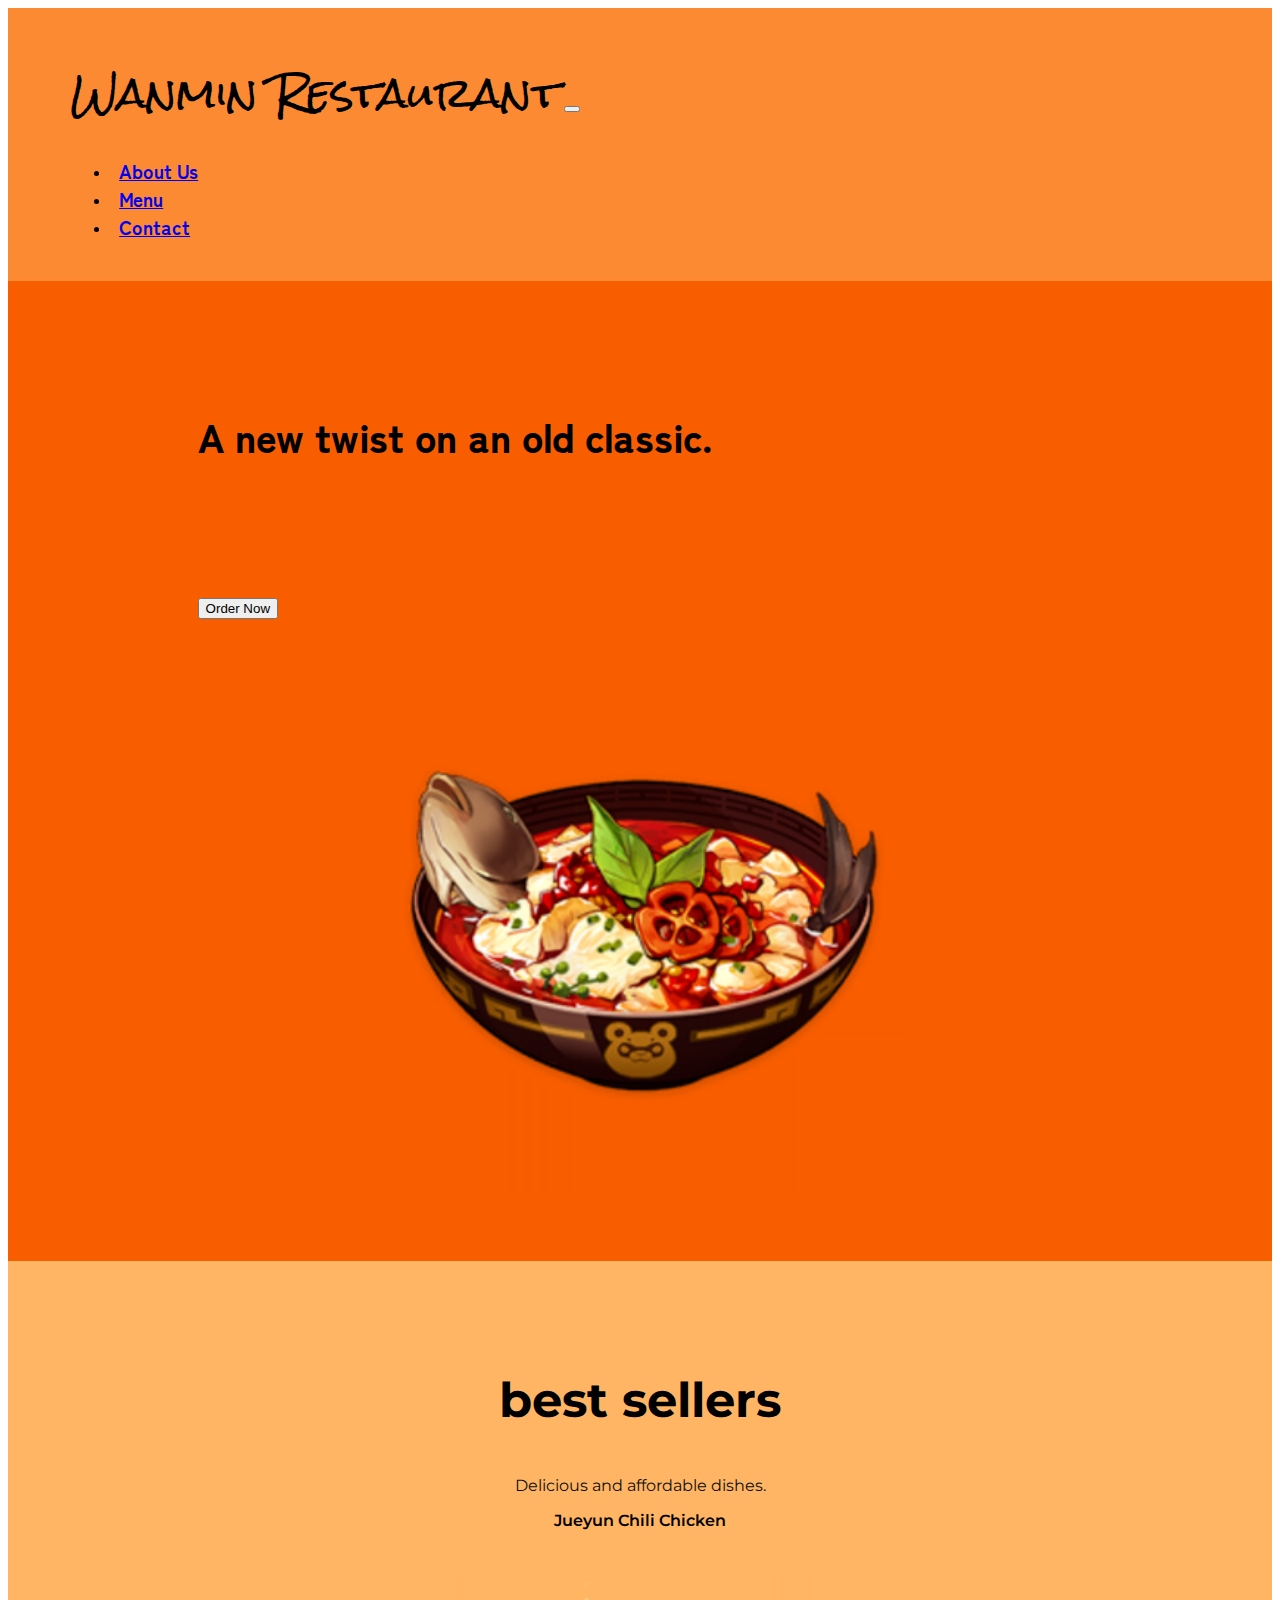
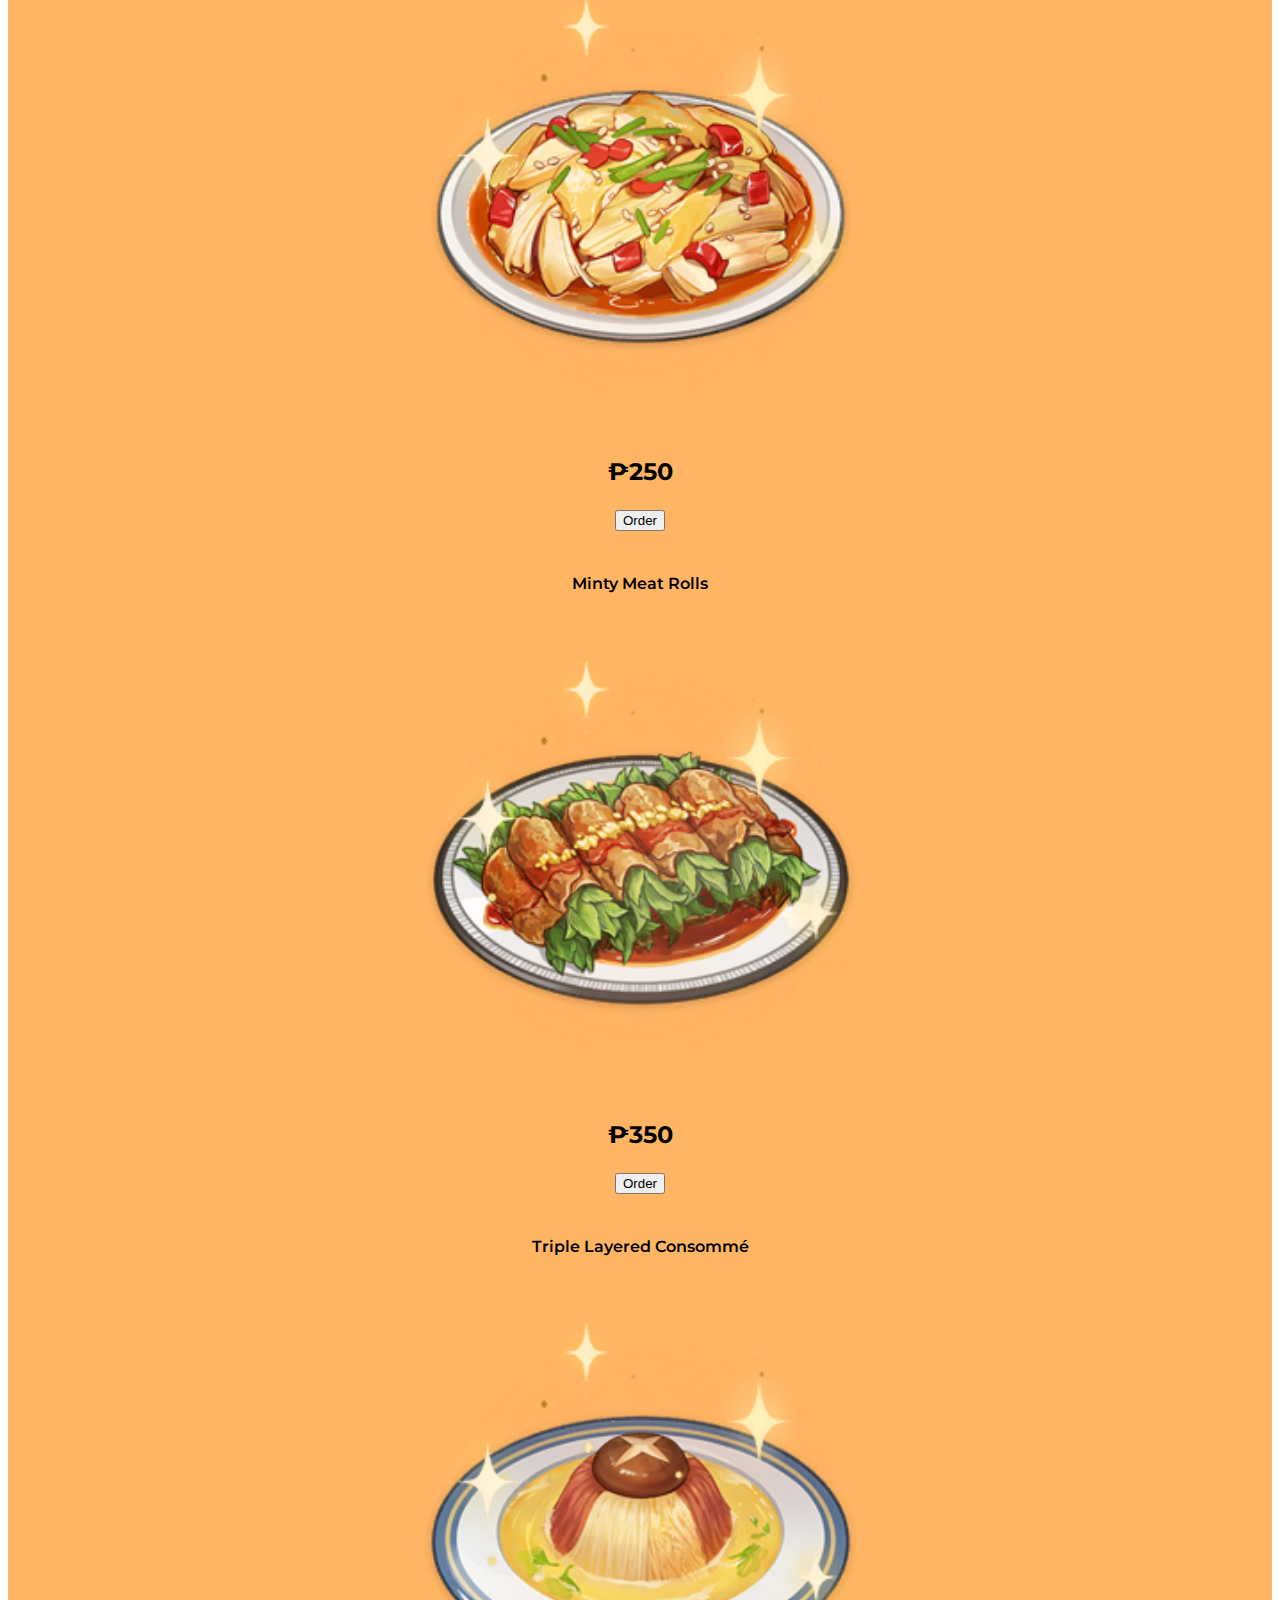
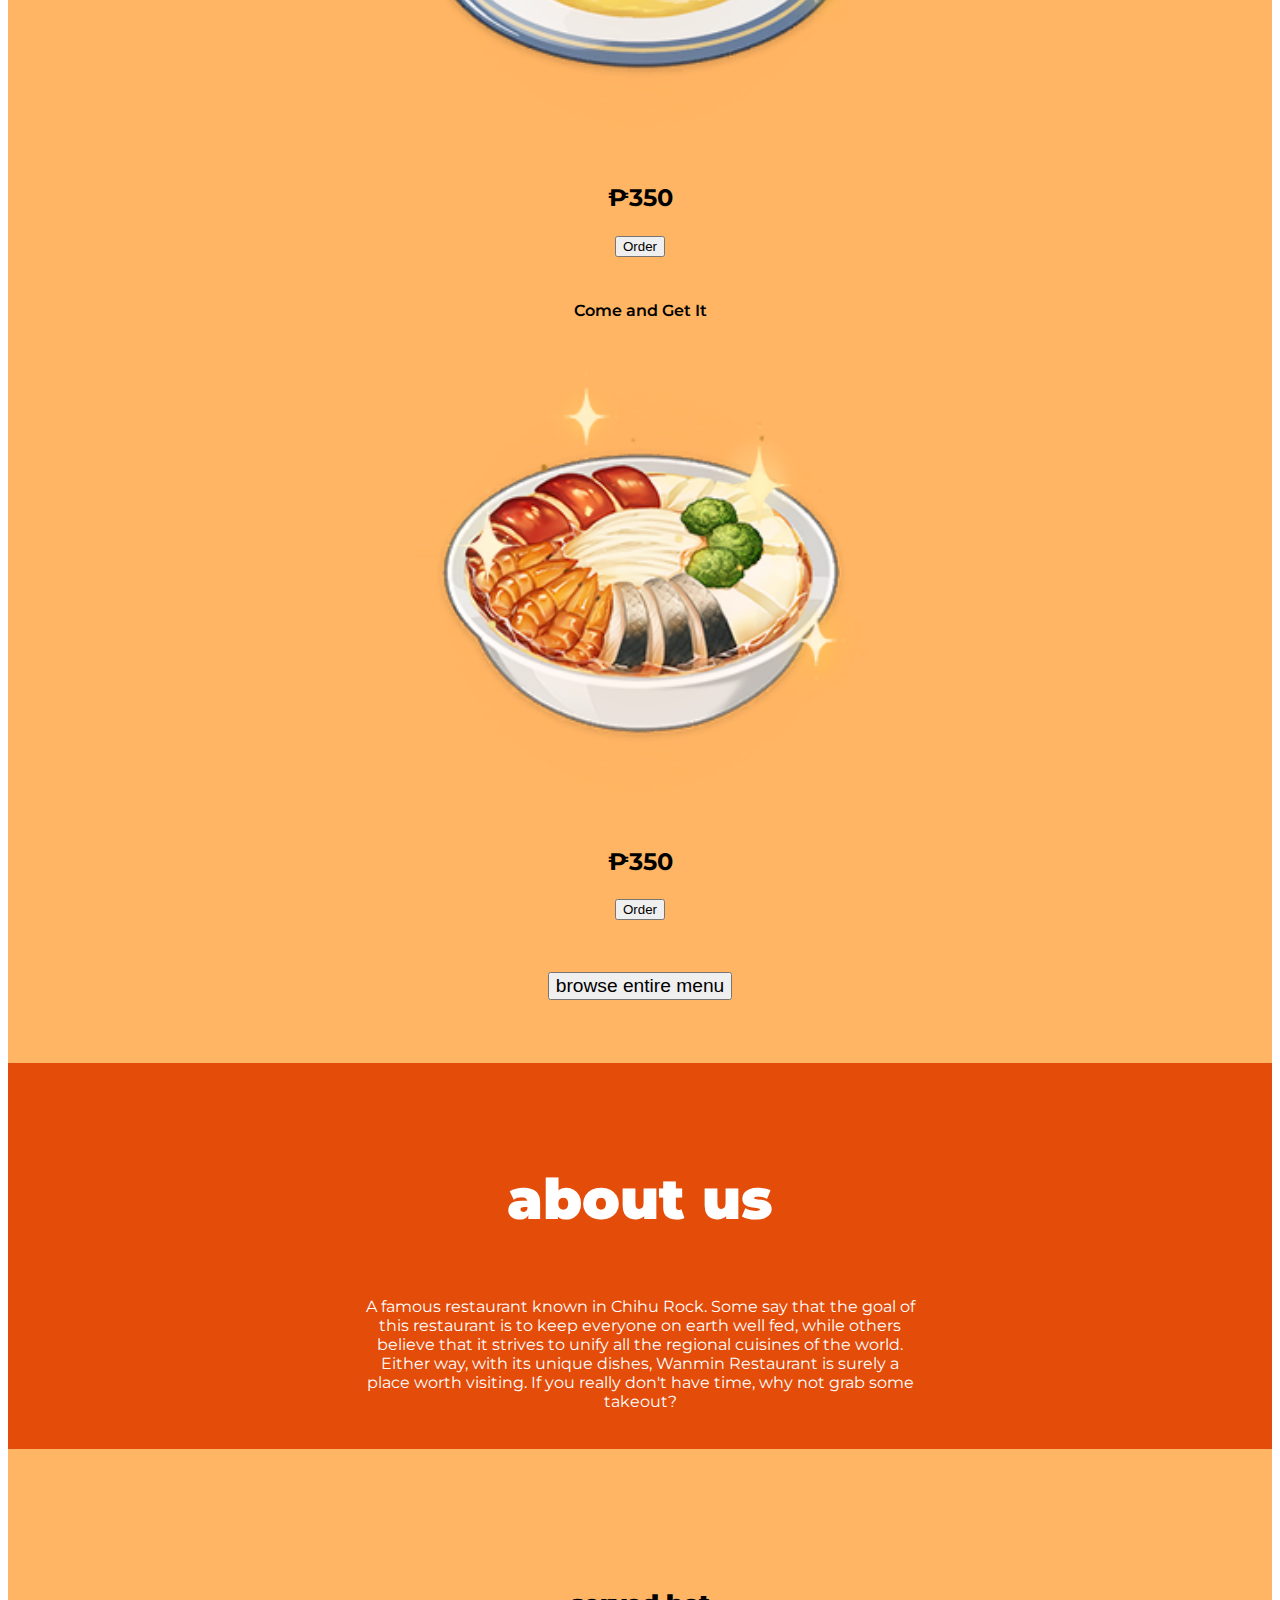
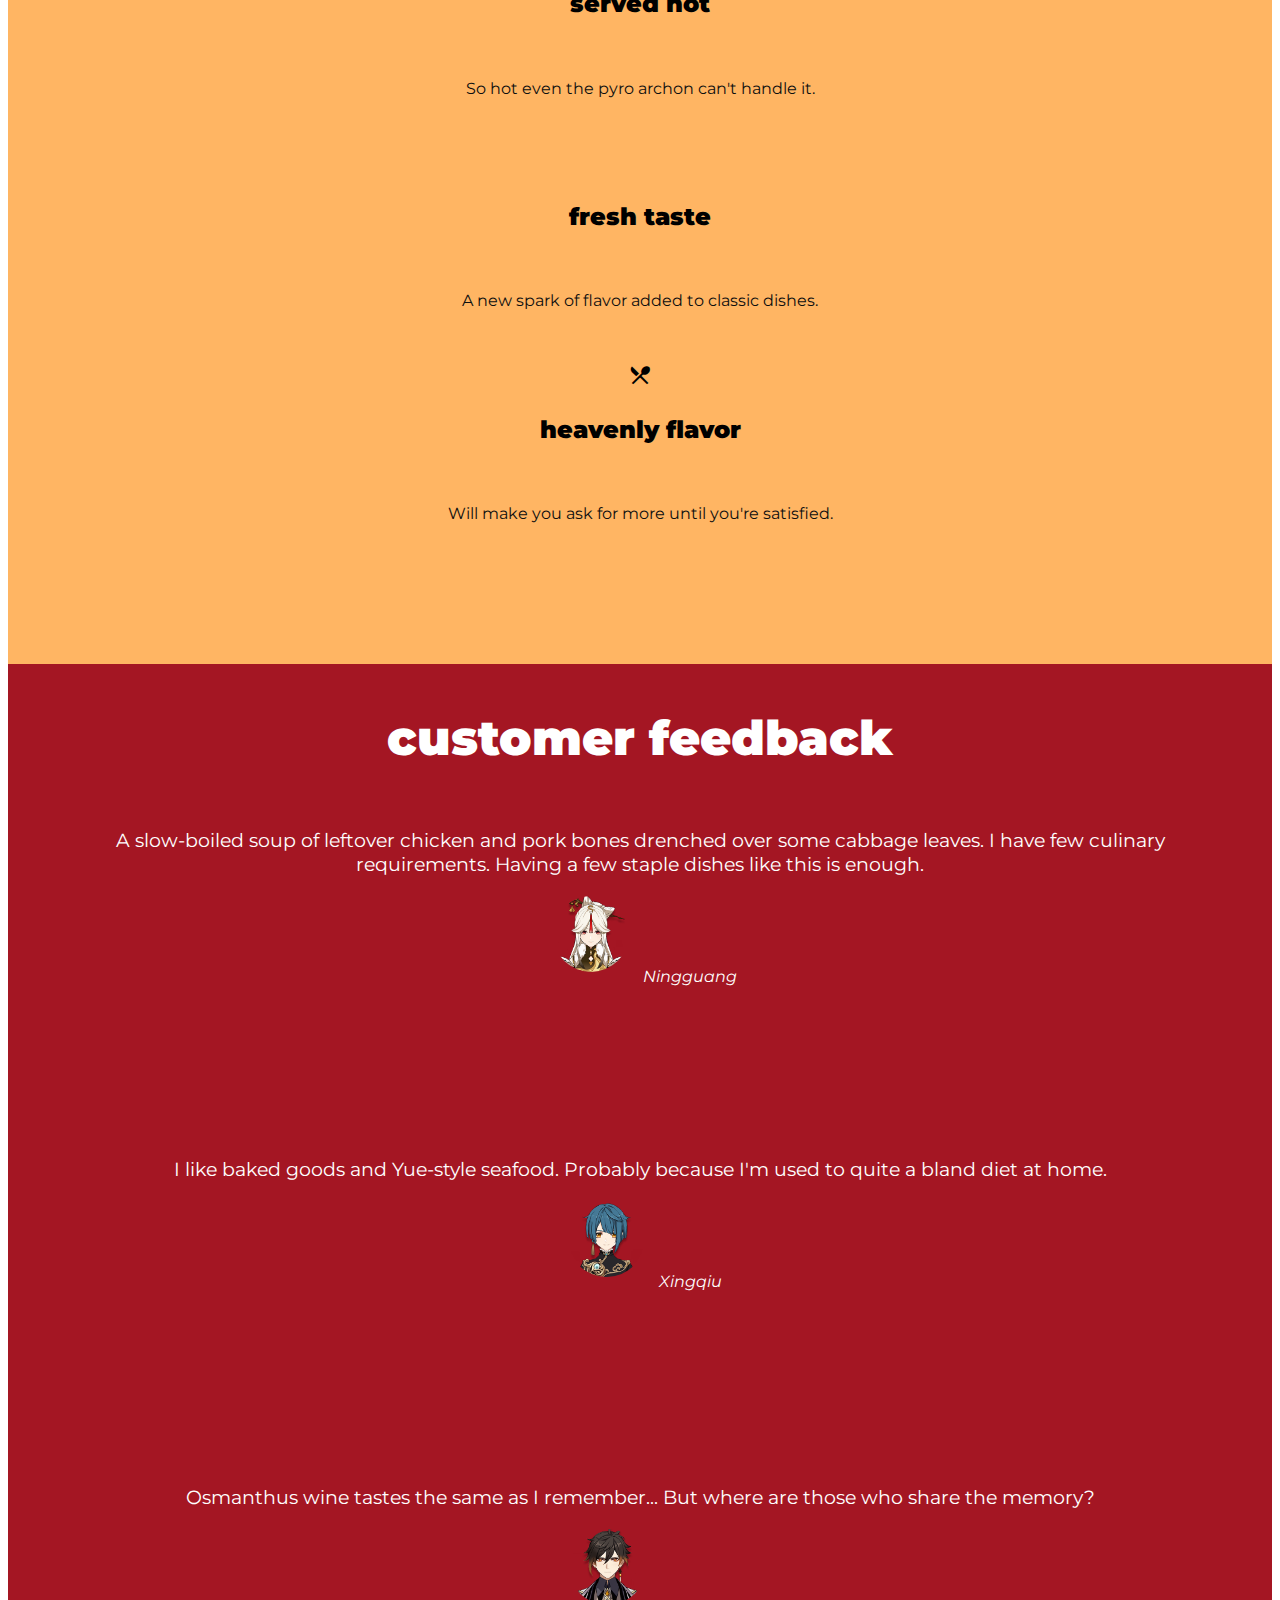
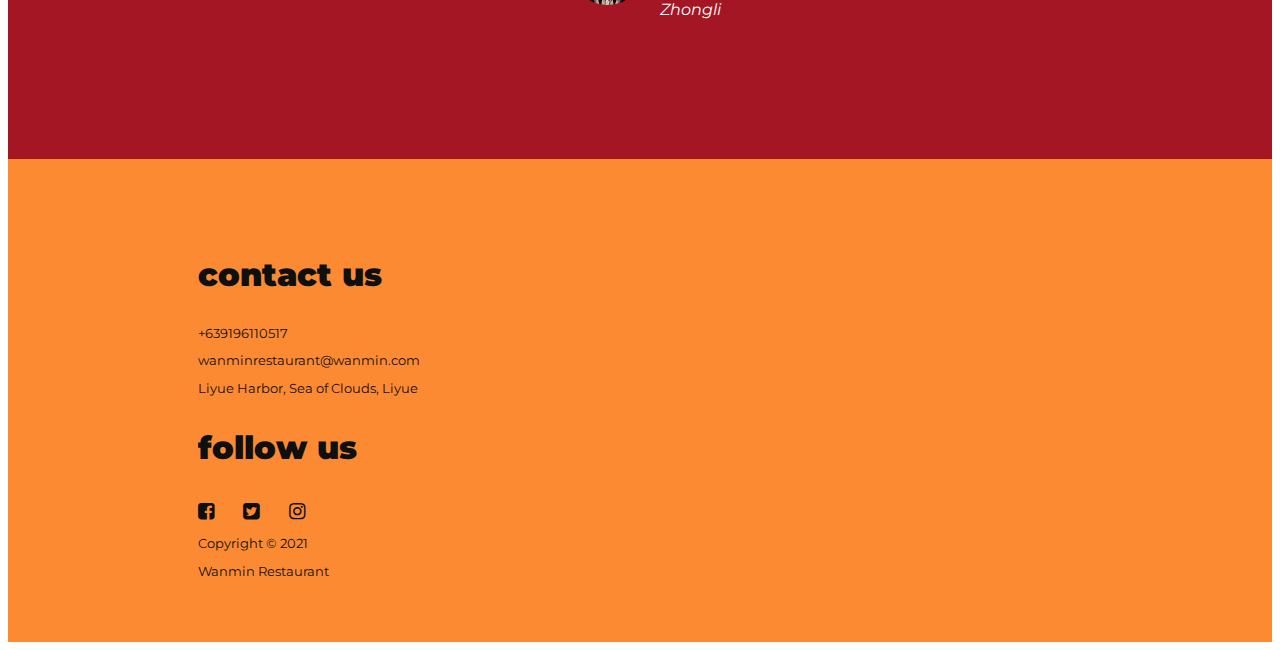
<file: index.html>
<!DOCTYPE html>
<html>
  <head>
    <meta charset="utf-8">
    <title>Wanmin Restaurant</title>
    <link rel="shortcut icon" type="image/png" href="images/wr-boiled-fish.png"/>
    <!--Bootstrap File-->
    <link rel="stylesheet" href="https://cdn.jsdelivr.net/npm/bootstrap@4.6.0/dist/css/bootstrap.min.css" integrity="sha384-B0vP5xmATw1+K9KRQjQERJvTumQW0nPEzvF6L/Z6nronJ3oUOFUFpCjEUQouq2+l" crossorigin="anonymous">
    <script src="https://code.jquery.com/jquery-3.5.1.slim.min.js" integrity="sha384-DfXdz2htPH0lsSSs5nCTpuj/zy4C+OGpamoFVy38MVBnE+IbbVYUew+OrCXaRkfj" crossorigin="anonymous"></script>
    <script src="https://cdn.jsdelivr.net/npm/popper.js@1.16.1/dist/umd/popper.min.js" integrity="sha384-9/reFTGAW83EW2RDu2S0VKaIzap3H66lZH81PoYlFhbGU+6BZp6G7niu735Sk7lN" crossorigin="anonymous"></script>
    <script src="https://cdn.jsdelivr.net/npm/bootstrap@4.6.0/dist/js/bootstrap.min.js" integrity="sha384-+YQ4JLhjyBLPDQt//I+STsc9iw4uQqACwlvpslubQzn4u2UU2UFM80nGisd026JF" crossorigin="anonymous"></script>
    <!--Google fonts-->
    <link rel="preconnect" href="https://fonts.googleapis.com">
    <link rel="preconnect" href="https://fonts.gstatic.com" crossorigin>
    <link href="https://fonts.googleapis.com/css2?family=Rock+Salt&family=Zen+Kaku+Gothic+Antique&family=Montserrat:wght@100;400;700&family=Ubuntu:wght@300&display=swap" rel="stylesheet">
    <link href="https://fonts.googleapis.com/icon?family=Material+Icons" rel="stylesheet">
    <!--Font Awesome Icons-->
    <link rel="stylesheet" href="https://cdnjs.cloudflare.com/ajax/libs/font-awesome/4.7.0/css/font-awesome.min.css">
    <!--CSS File-->
    <link rel="stylesheet" href="css/styles.css">
  </head>

  <body>
    <section id="menu">
      <!-- Nav Bar -->
      <nav class="navbar navbar-expand-lg navbar-light">
        <a class="navbar-brand brand-title">Wanmin Restaurant</a>
        <button class="navbar-toggler" type="button" data-toggle="collapse" data-target="#navbarScroll">
          <span class="navbar-toggler-icon"></span>
        </button>
        <div class="collapse navbar-collapse" id="navbarScroll">
          <ul class="navbar-nav ml-auto">
            <li class="nav-item">
              <a class="nav-link links" href="#about">About Us</a>
            </li>
            <li class="nav-item">
              <a class="nav-link links" href="menu.html">Menu</a>
            </li>
            <li class="nav-item">
              <a class="nav-link links" href="#footer">Contact</a>
            </li>
          </ul>
        </div>
      </nav>
    </section>

    <!-- Title -->
    <section id="title">
      <div class="row">
        <div class="col-lg-6">
          <div>
            <h1 class="title-quote">A new twist on an old classic.</h1>
            <button class="btn btn-outline-light btn-lg btn-order" type="button">Order Now</button>
          </div>
        </div>
        <div class="col-lg-6">
          <div class="title-img-con">
            <img class="title-img" src="images/wr-boiled-fish.png" alt="wanmin-specialty">
          </div>
        </div>
      </div>
    </section>

    <!-- Pricing -->
    <section id="pricing">
      <h2 class="price-heading">best sellers</h2>
      <p>Delicious and affordable dishes.</p>
      <div class="row">
        <div class="col-lg-3 col-md-6 menu-list">
          <div class="card">
            <div class="card-header">
              <h3 class="card-dish">Jueyun Chili Chicken</h3>
            </div>
            <div class="card-body">
              <img class="card-img" src="images/Item_Delicious_Jueyun_Chili_Chicken.png" alt="jueyun-chili">
              <h2 class="price-text">₱250</h2>
              <button class="btn btn-dark btn-lg btn-block" type="button">Order</button>
            </div>
          </div>
        </div>
        <div class="col-lg-3 col-md-6 menu-list">
          <div class="card">
            <div class="card-header">
              <h3 class="card-dish">Minty Meat Rolls</h3>
            </div>
            <div class="card-body">
              <img class="card-img" src="images/Item_Delicious_Minty_Meat_Rolls.png" alt="meat-rolls">
              <h2 class="price-text">₱350</h2>
              <button class="btn btn-dark btn-lg btn-block" type="button">Order</button>
            </div>
          </div>
        </div>
        <div class="col-lg-3 col-md-6 menu-list">
          <div class="card">
            <div class="card-header">
              <h3 class="card-dish">Triple Layered Consommé</h3>
            </div>
            <div class="card-body">
              <img class="card-img" src="images/Item_Delicious_Triple-Layered_Consomme.png" alt="3-layer-consomme">
              <h2 class="price-text">₱350</h2>
              <button class="btn btn-dark btn-lg btn-block" type="button">Order</button>
            </div>
          </div>
        </div>
        <div class="col-lg-3 col-md-6 menu-list">
          <div class="card">
            <div class="card-header">
              <h3 class="card-dish">Come and Get It</h3>
            </div>
            <div class="card-body">
              <img class="card-img" src="images/Item_Delicious_Come_and_Get_It.png" alt="come-get">
              <h2 class="price-text">₱350</h2>
              <button class="btn btn-dark btn-lg btn-block" type="button">Order</button>
            </div>
          </div>
        </div>
      </div>
      <form action="menu.html">
        <button class="btn btn-dark btn-lg btn-menu" type="submit">browse entire menu</button>
      </form>
    </section>

    <!-- About -->
    <section id="about">
      <h3 class="about-title">about us</h3>
      <p class="about-desc">
        A famous restaurant known in Chihu Rock. Some say that the goal of this restaurant is to keep everyone on earth well fed, while others believe that it strives to unify all the regional cuisines of the world. Either way, with its unique dishes,
        Wanmin Restaurant is surely a place worth visiting. If you really don't have time, why not grab some takeout?
      </p>
    </section>

    <!-- Features -->
    <section id="features">
      <div class="row">
        <div class="col-lg-4">
          <span class="material-icons md-48">local_fire_department</span>
          <h3 class="feature-title">served hot</h3>
          <p class="feature-col">So hot even the pyro archon can't handle it.</p>
        </div>
        <div class="col-lg-4">
          <span class="material-icons md-48">bento</span>
          <h3 class="feature-title">fresh taste</h3>
          <p class="feature-col">A new spark of flavor added to classic dishes.</p>
        </div>
        <div class="col-lg-4">
          <span class="material-icons md-48">local_dining</span>
          <h3 class="feature-title">heavenly flavor</h3>
          <p class="feature-col">Will make you ask for more until you're satisfied.</p>
        </div>
      </div>
    </section>

    <!-- Testimonials -->
    <section id="testimonials">
      <h3 class="testimonial-title">customer feedback</h3>
      <div class="carousel-slide" data-ride="carousel" data-interval="5000" data-pause="hover">
        <div class="carousel-inner">
          <div class="carousel-item active">
            <h2 class="testimonial-txt">A slow-boiled soup of leftover chicken and pork bones drenched over some cabbage leaves. I have few culinary requirements. Having a few staple dishes like this is enough.</h2>
            <img class="testimonial-img" src="images/Character_Ningguang_Thumb.png" alt="ningguang-profile">
            <em>Ningguang</em>
          </div>
          <div class="carousel-item">
            <h2 class="testimonial-txt">I like baked goods and Yue-style seafood. Probably because I'm used to quite a bland diet at home.</h2>
            <img class="testimonial-img" src="images/Character_Xingqiu_Thumb.png" alt="xingiu-profile">
            <em>Xingqiu</em>
          </div>
          <div class="carousel-item">
            <h2 class="testimonial-txt">Osmanthus wine tastes the same as I remember... But where are those who share the memory?</h2>
            <img class="testimonial-img" src="images/Character_Zhongli_Thumb.png" alt="zhongli-profile">
            <em>Zhongli</em>
          </div>
        </div>
      </div>
    </section>

    <!-- Footer -->
    <footer id="footer">
      <div class="row">
        <div class="col-lg-6 col-md-6">
          <p class="foot-header">contact us</p>
          <p class="foot-details">+639196110517</p>
          <p class="foot-details">wanminrestaurant@wanmin.com</p>
          <p class="foot-details">Liyue Harbor, Sea of Clouds, Liyue</p>
        </div>
        <div class="col-lg-6 col-md-6">
          <p class="foot-header">follow us</p>
          <p class="foot-details">
            <a href="https://www.facebook.com/Genshinimpact" class="foot-soc"><i class="fa fa-facebook-square"></i></a>
            <a href="https://twitter.com/Genshinimpact" class="foot-soc"><i class="fa fa-twitter-square"></i></a>
            <a href="https://www.instagram.com/Genshinimpact/" class="foot-soc"><i class="fa fa-instagram"></i></a>
          </p>
          <p class="foot-details">Copyright © 2021</p>
          <p class="foot-details">Wanmin Restaurant</p>
        </div>
      </div>
    </footer>
  </body>
</html>
</file>
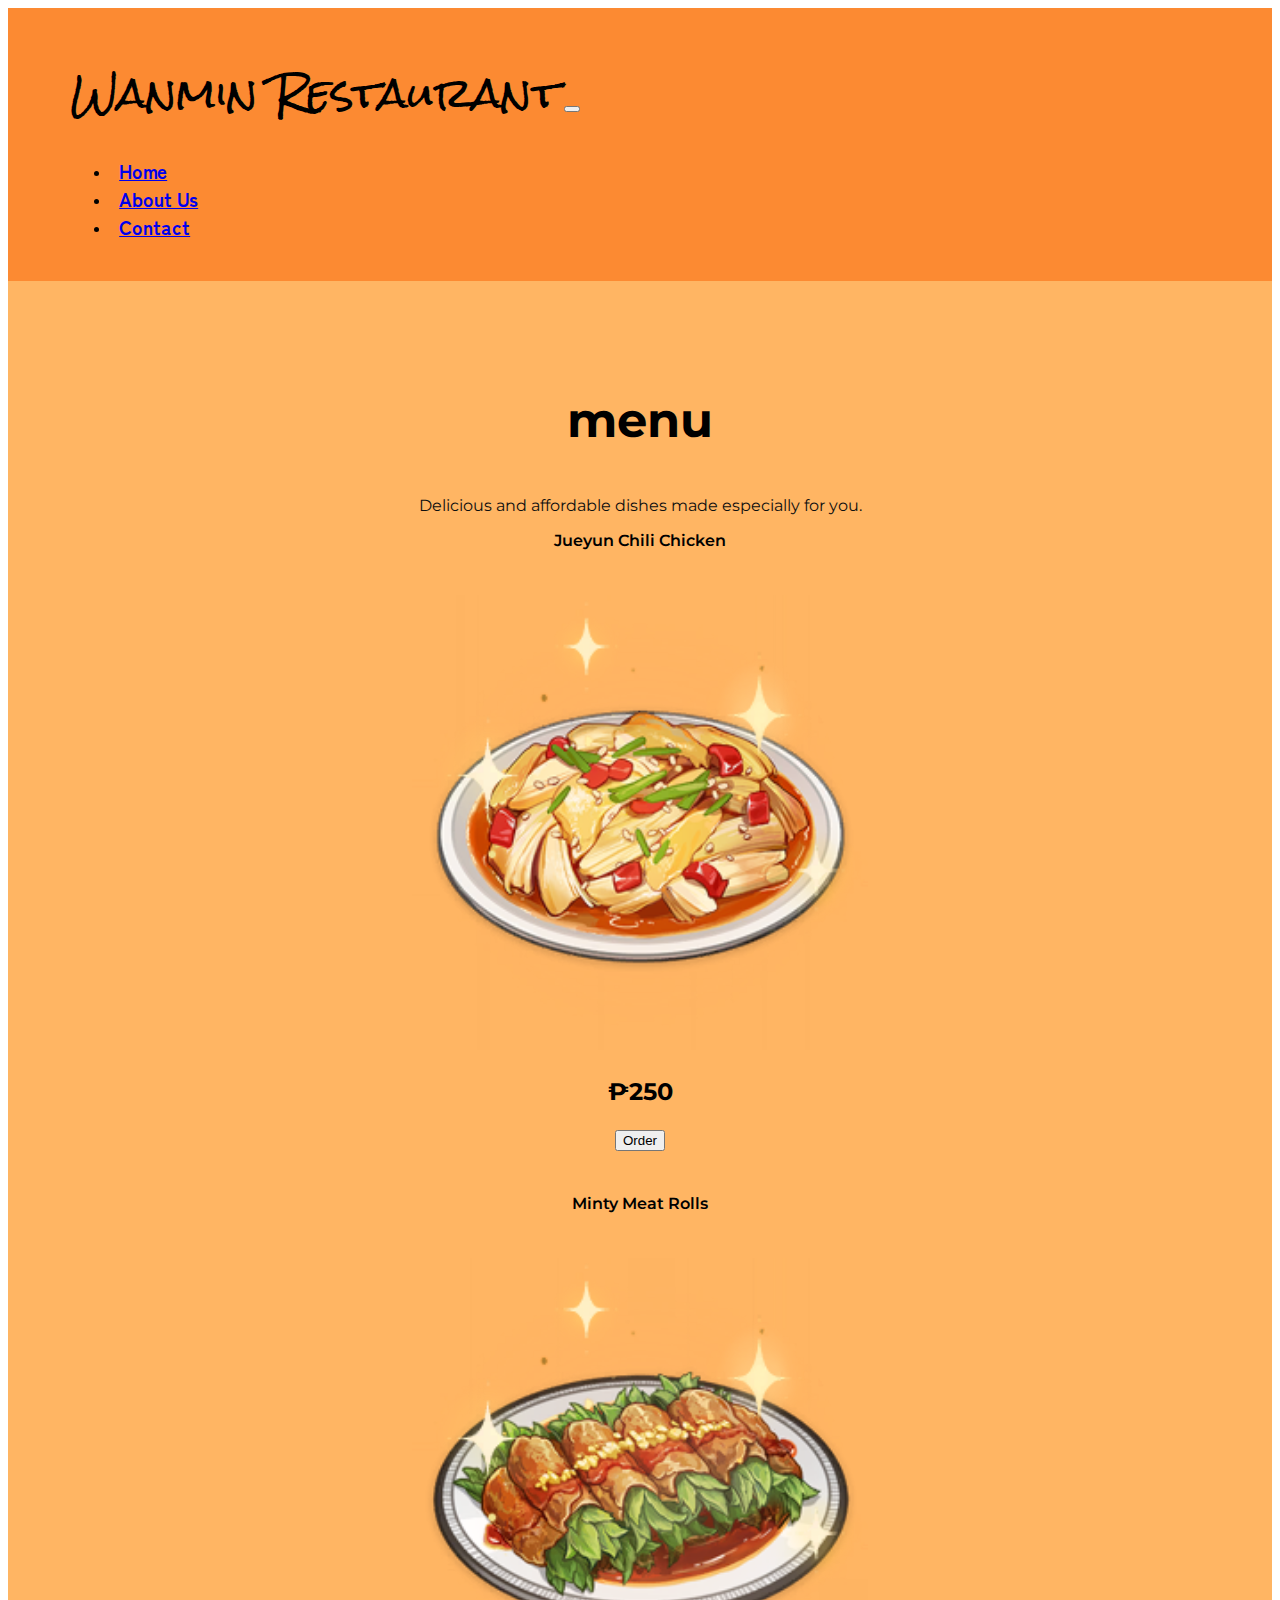
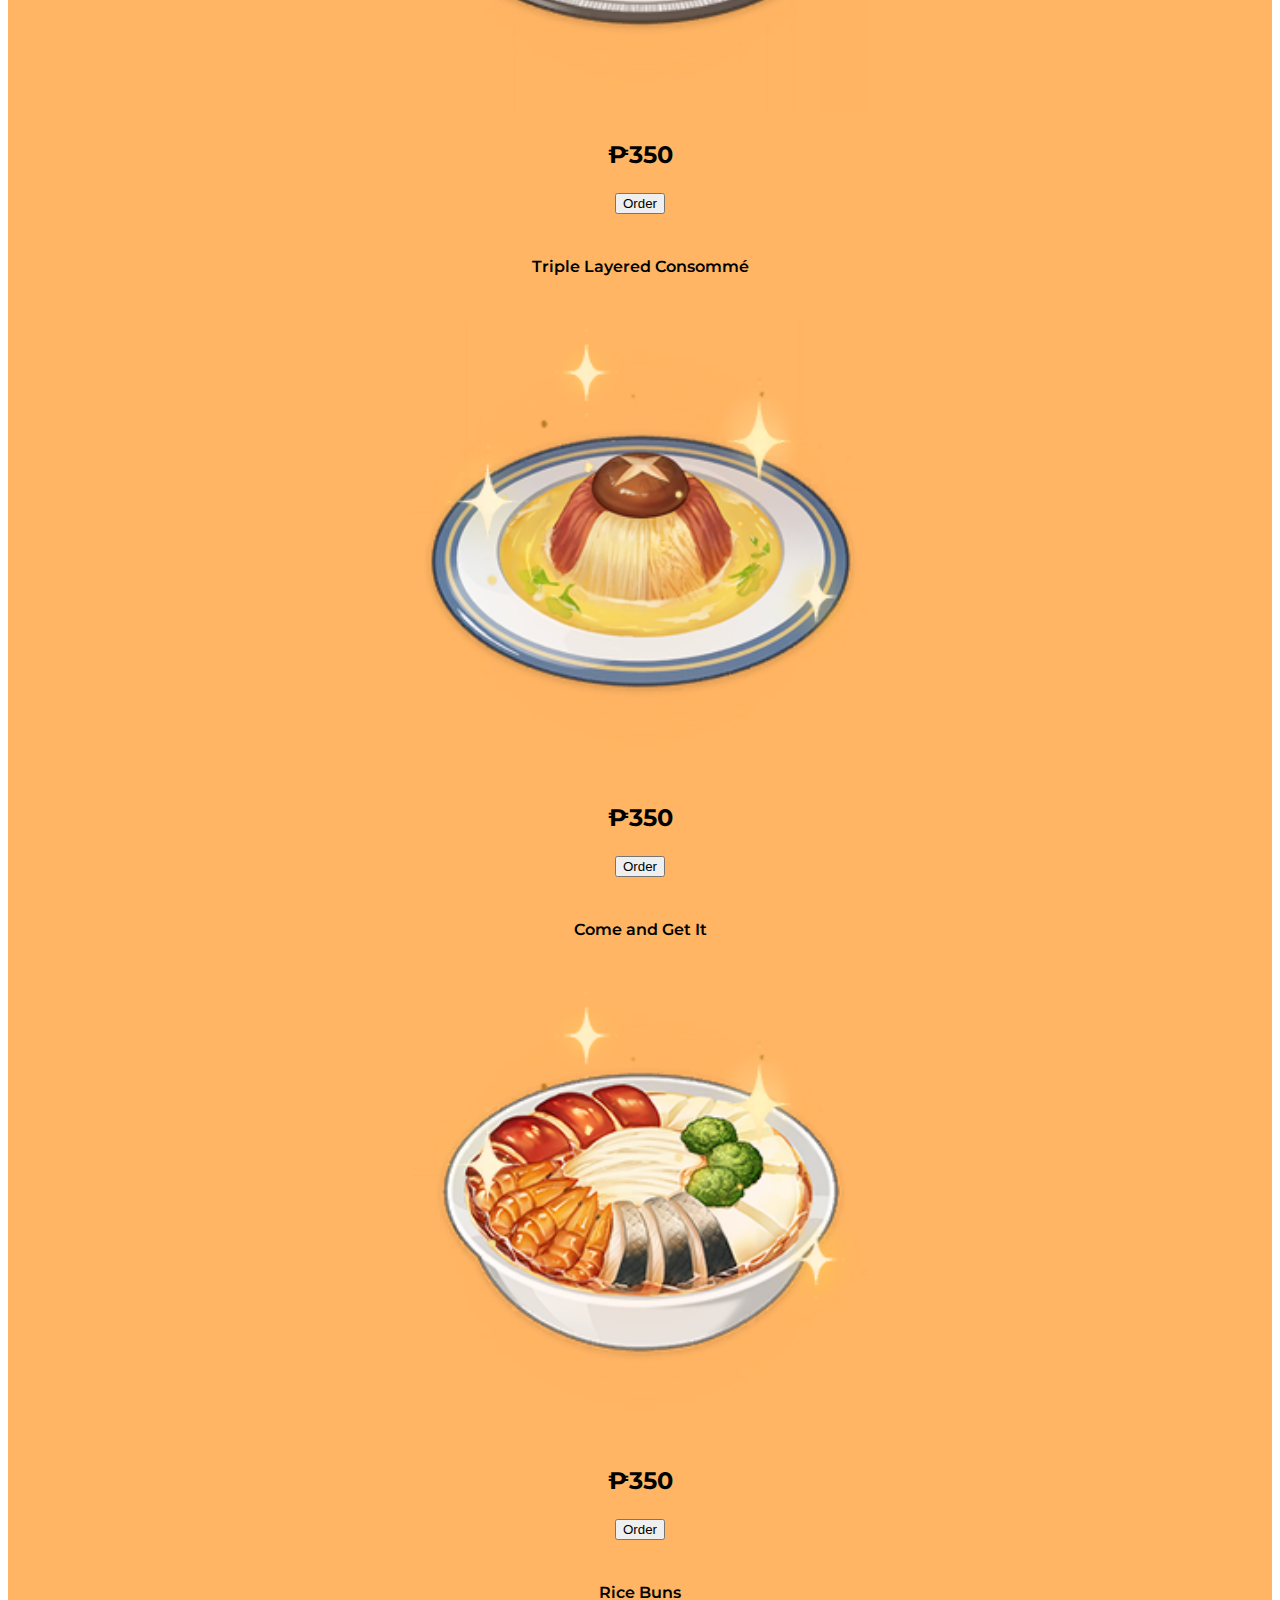
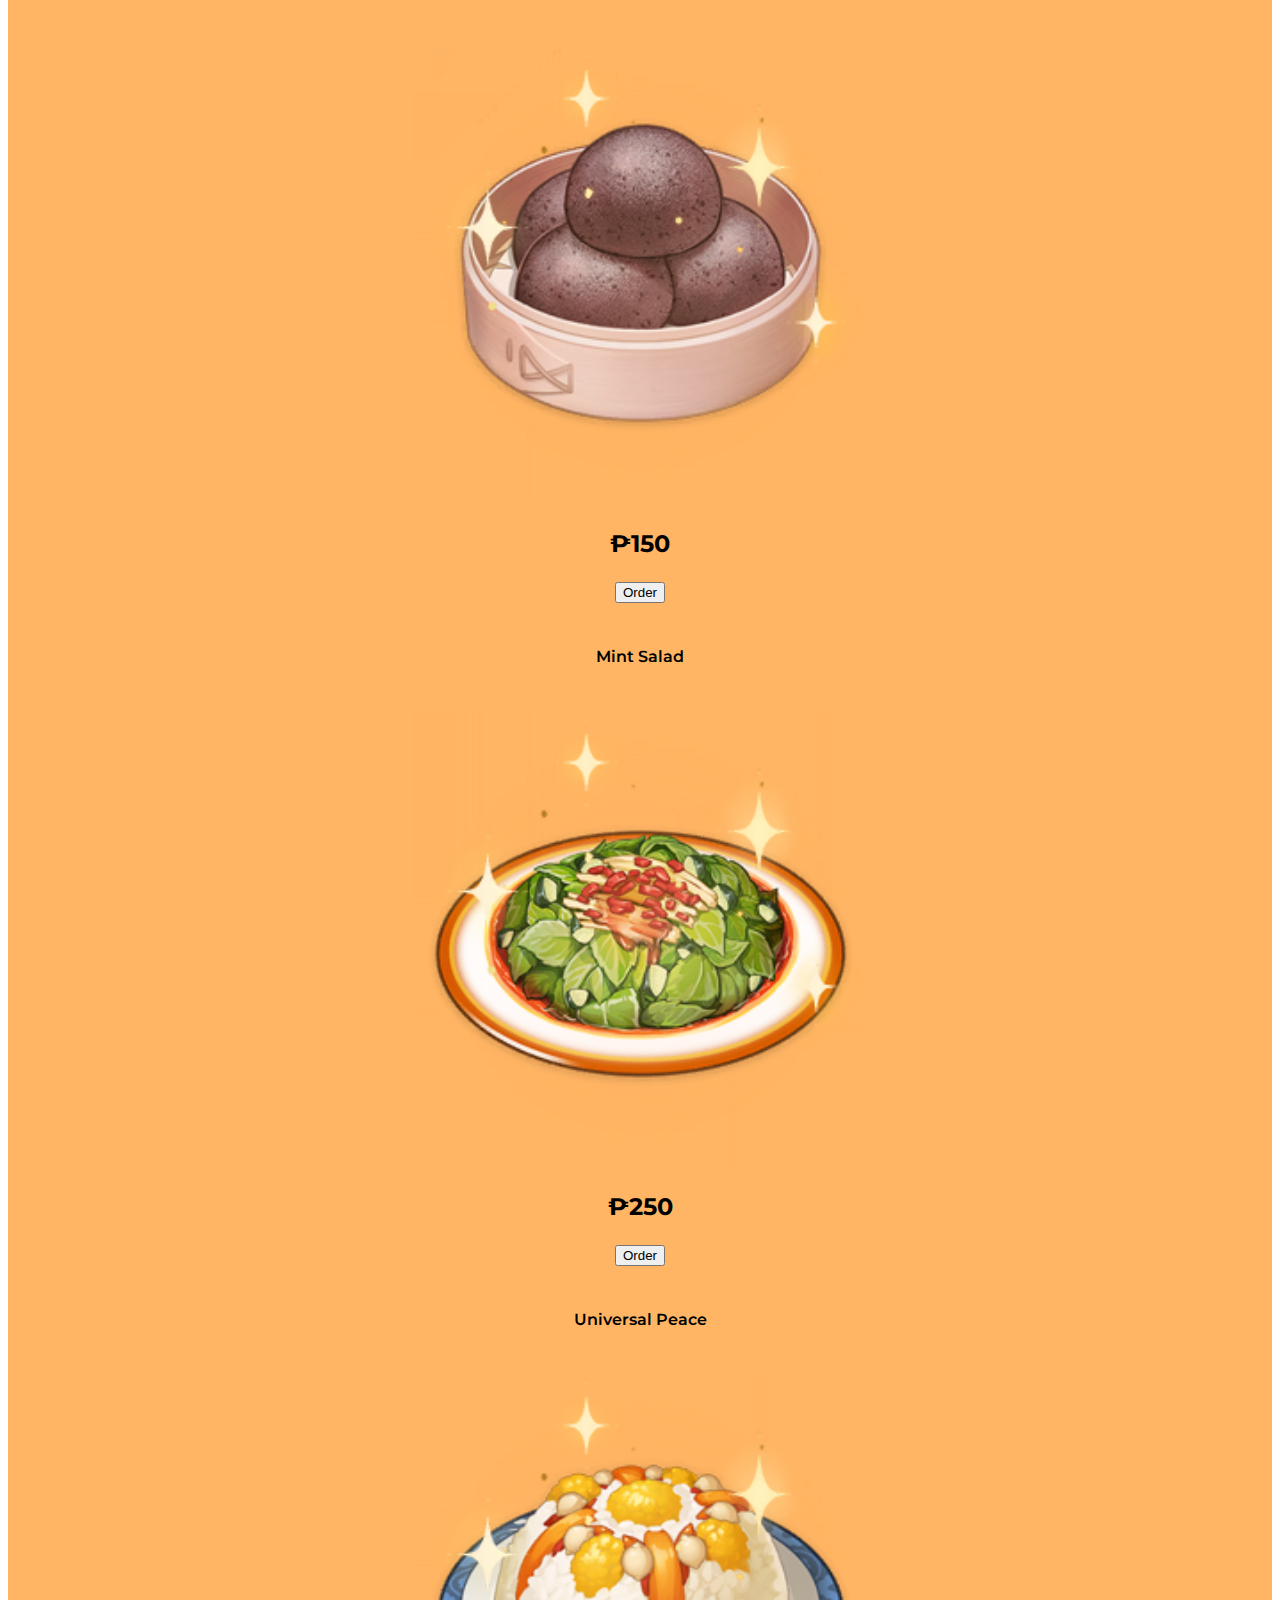
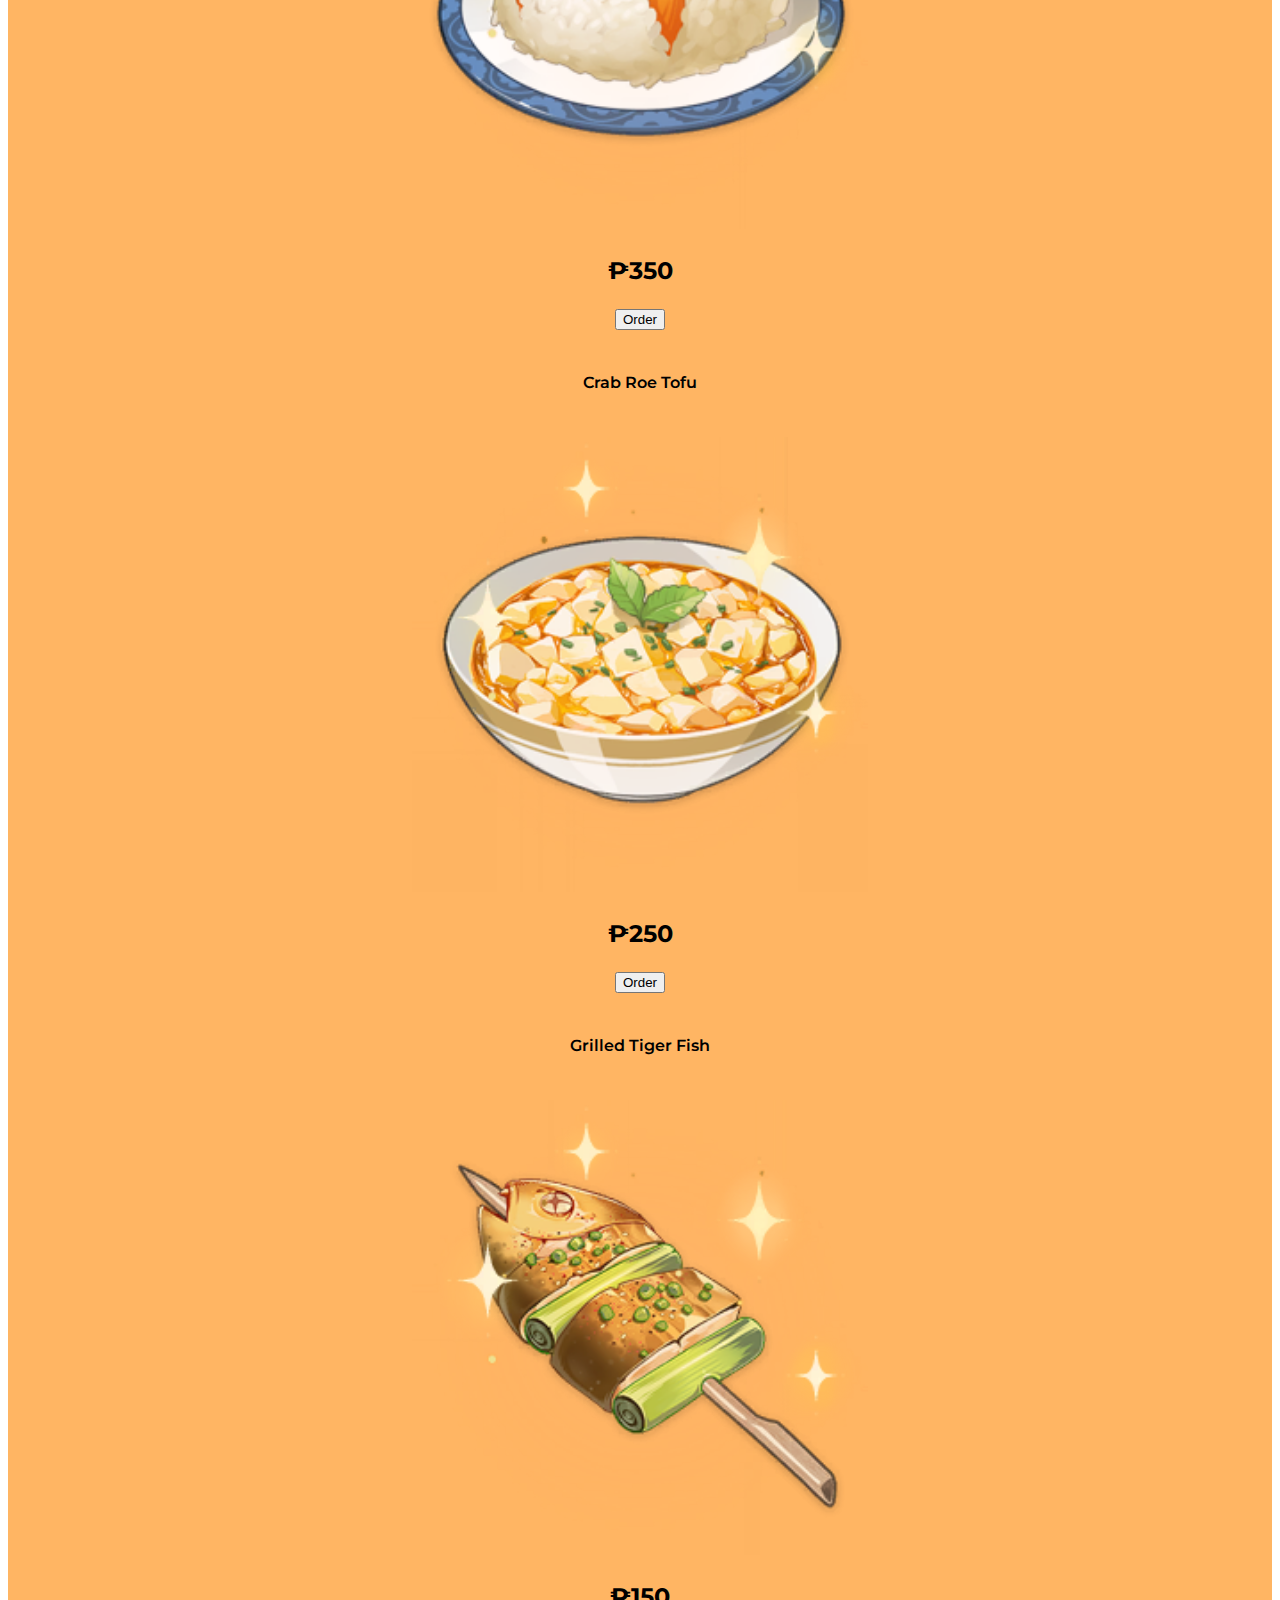
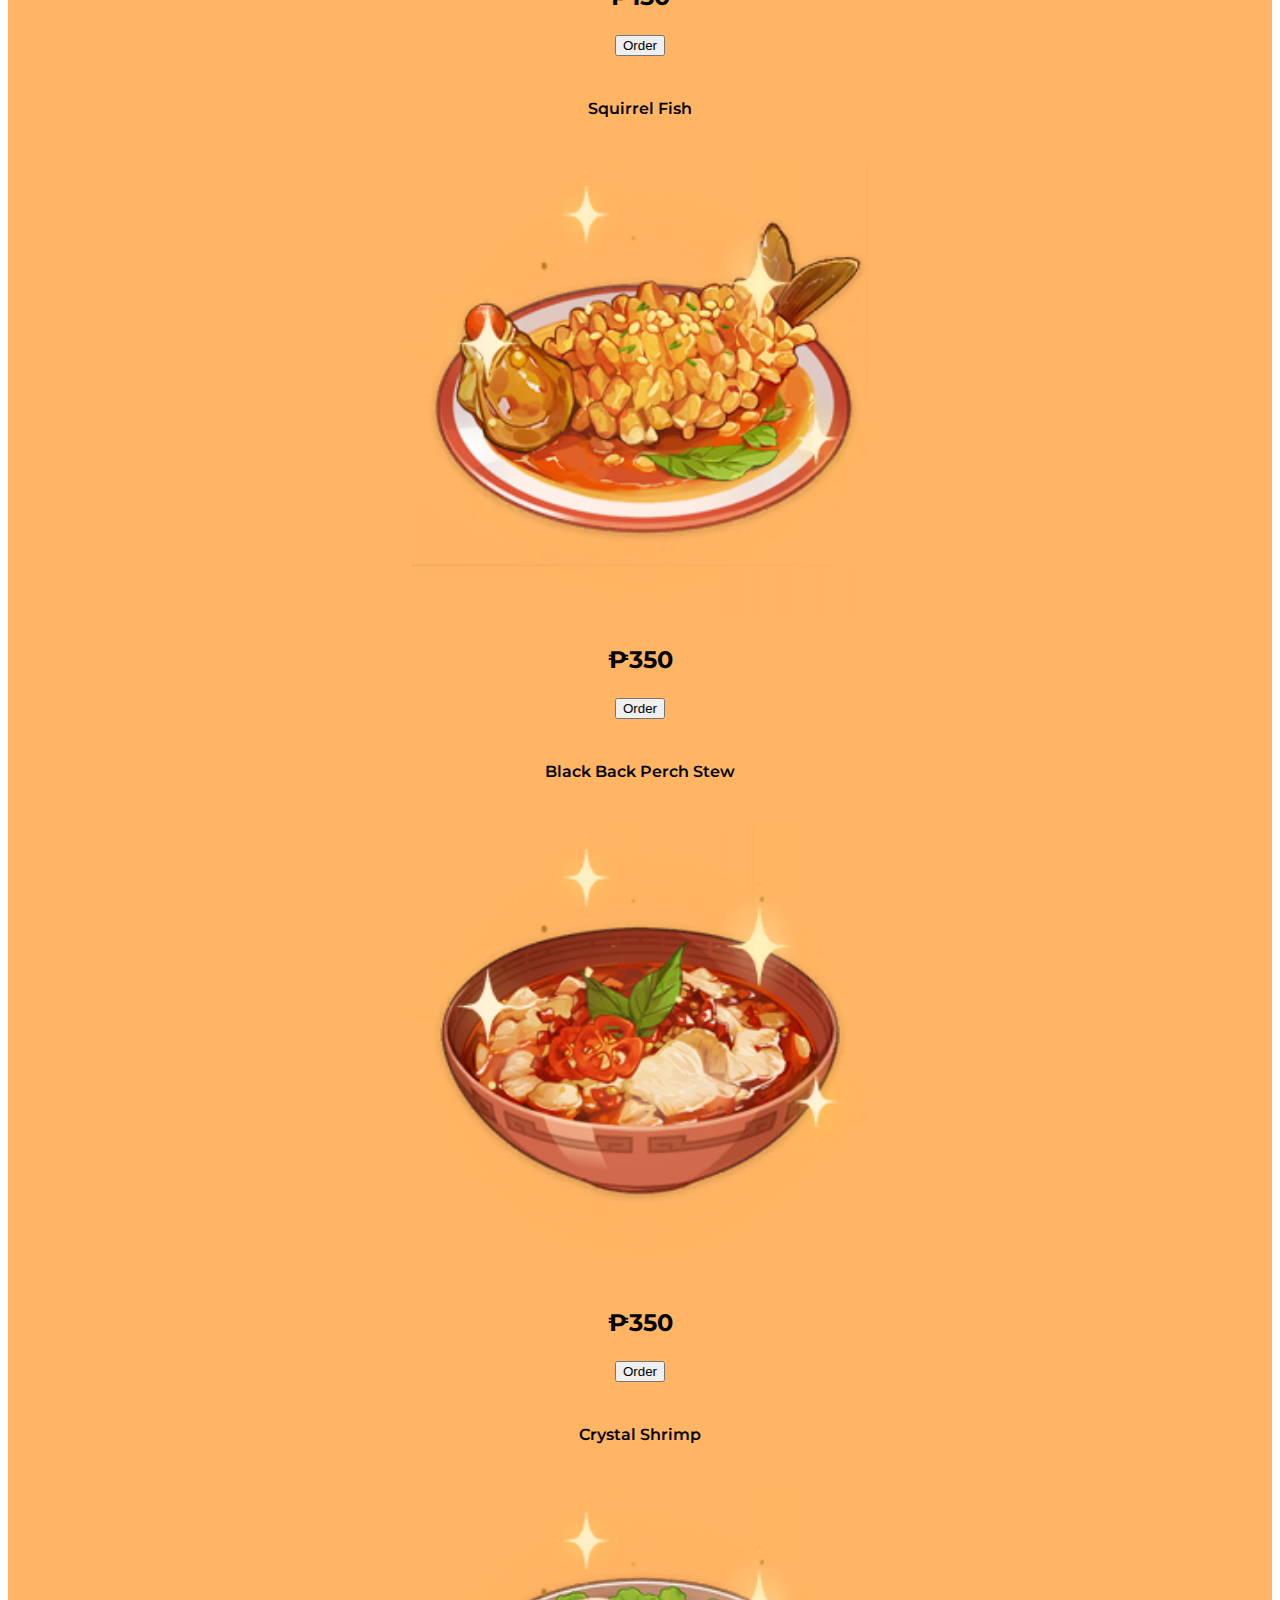
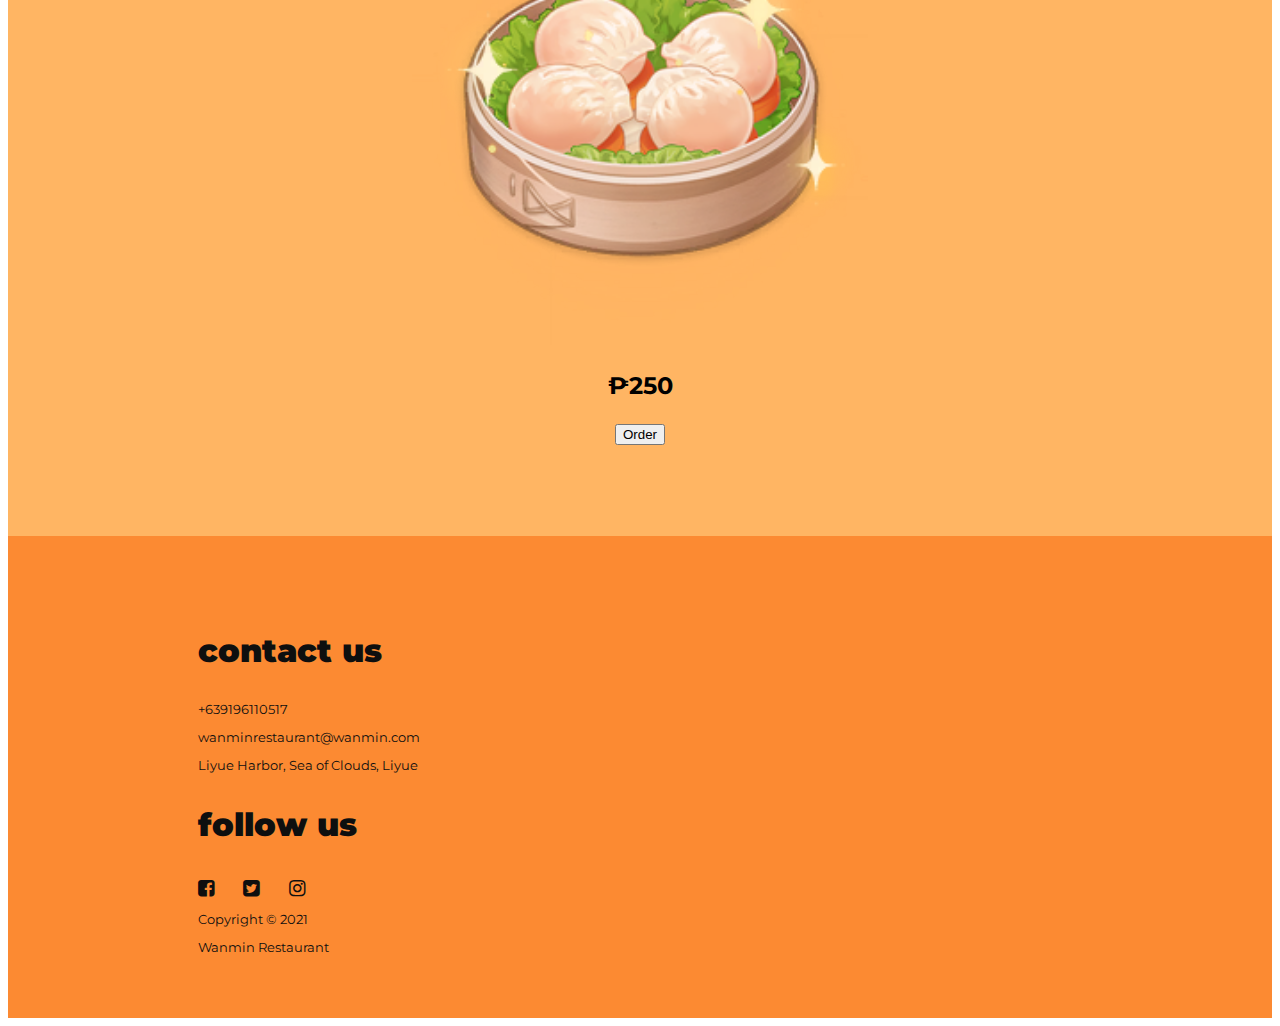
<file: menu.html>
<!DOCTYPE html>
<html lang="en" dir="ltr">
  <head>
    <meta charset="utf-8">
    <title>Wanmin Restaurant</title>
    <link rel="shortcut icon" type="image/png" href="images/wr-boiled-fish.png"/>
    <!--Bootstrap File-->
    <link rel="stylesheet" href="https://cdn.jsdelivr.net/npm/bootstrap@4.6.0/dist/css/bootstrap.min.css" integrity="sha384-B0vP5xmATw1+K9KRQjQERJvTumQW0nPEzvF6L/Z6nronJ3oUOFUFpCjEUQouq2+l" crossorigin="anonymous">
    <script src="https://code.jquery.com/jquery-3.5.1.slim.min.js" integrity="sha384-DfXdz2htPH0lsSSs5nCTpuj/zy4C+OGpamoFVy38MVBnE+IbbVYUew+OrCXaRkfj" crossorigin="anonymous"></script>
    <script src="https://cdn.jsdelivr.net/npm/popper.js@1.16.1/dist/umd/popper.min.js" integrity="sha384-9/reFTGAW83EW2RDu2S0VKaIzap3H66lZH81PoYlFhbGU+6BZp6G7niu735Sk7lN" crossorigin="anonymous"></script>
    <script src="https://cdn.jsdelivr.net/npm/bootstrap@4.6.0/dist/js/bootstrap.min.js" integrity="sha384-+YQ4JLhjyBLPDQt//I+STsc9iw4uQqACwlvpslubQzn4u2UU2UFM80nGisd026JF" crossorigin="anonymous"></script>
    <!--Google fonts-->
    <link rel="preconnect" href="https://fonts.googleapis.com">
    <link rel="preconnect" href="https://fonts.gstatic.com" crossorigin>
    <link href="https://fonts.googleapis.com/css2?family=Rock+Salt&family=Zen+Kaku+Gothic+Antique&family=Montserrat:wght@100;400;700&family=Ubuntu:wght@300&display=swap" rel="stylesheet">
    <!--Font Awesome Icons-->
    <link rel="stylesheet" href="https://cdnjs.cloudflare.com/ajax/libs/font-awesome/4.7.0/css/font-awesome.min.css">
    <!--CSS File-->
    <link rel="stylesheet" href="css/styles.css">
  </head>

  <body>
    <section id="menu">
      <!-- Nav Bar -->
      <nav class="navbar navbar-expand-lg navbar-light">
        <a class="navbar-brand brand-title">Wanmin Restaurant</a>
        <button class="navbar-toggler" type="button" data-toggle="collapse" data-target="#navbarScroll">
          <span class="navbar-toggler-icon"></span>
        </button>
        <div class="collapse navbar-collapse" id="navbarScroll">
          <ul class="navbar-nav ml-auto">
            <li class="nav-item">
              <a class="nav-link links" href="index.html">Home</a>
            </li>
            <li class="nav-item">
              <a class="nav-link links" href="index.html#about">About Us</a>
            </li>
            <li class="nav-item">
              <a class="nav-link links" href="#footer">Contact</a>
            </li>
          </ul>
        </div>
      </nav>
    </section>

    <!-- Pricing -->
    <section id="pricing">
      <h2 class="price-heading">menu</h2>
      <p>Delicious and affordable dishes made especially for you.</p>
      <!--First Row-->
      <div class="row">
        <div class="col-lg-3 col-md-6 menu-list">
          <div class="card">
            <div class="card-header">
              <h3 class="card-dish">Jueyun Chili Chicken</h3>
            </div>
            <div class="card-body">
              <img class="card-img" src="images/Item_Delicious_Jueyun_Chili_Chicken.png" alt="jueyun-chili">
              <h2 class="price-text">₱250</h2>
              <button class="btn btn-dark btn-lg btn-block" type="button">Order</button>
            </div>
          </div>
        </div>
        <div class="col-lg-3 col-md-6 menu-list">
          <div class="card">
            <div class="card-header">
              <h3 class="card-dish">Minty Meat Rolls</h3>
            </div>
            <div class="card-body">
              <img class="card-img" src="images/Item_Delicious_Minty_Meat_Rolls.png" alt="meat-rolls">
              <h2 class="price-text">₱350</h2>
              <button class="btn btn-dark btn-lg btn-block" type="button">Order</button>
            </div>
          </div>
        </div>
        <div class="col-lg-3 col-md-6 menu-list">
          <div class="card">
            <div class="card-header">
              <h3 class="card-dish">Triple Layered Consommé</h3>
            </div>
            <div class="card-body">
              <img class="card-img" src="images/Item_Delicious_Triple-Layered_Consomme.png" alt="3-layer-consomme">
              <h2 class="price-text">₱350</h2>
              <button class="btn btn-dark btn-lg btn-block" type="button">Order</button>
            </div>
          </div>
        </div>
        <div class="col-lg-3 col-md-6 menu-list">
          <div class="card">
            <div class="card-header">
              <h3 class="card-dish">Come and Get It</h3>
            </div>
            <div class="card-body">
              <img class="card-img" src="images/Item_Delicious_Come_and_Get_It.png" alt="come-get">
              <h2 class="price-text">₱350</h2>
              <button class="btn btn-dark btn-lg btn-block" type="button">Order</button>
            </div>
          </div>
        </div>
      </div>

      <!--Second Row-->
      <div class="row">
        <div class="col-lg-3 col-md-6 menu-list">
          <div class="card">
            <div class="card-header">
              <h3 class="card-dish">Rice Buns</h3>
            </div>
            <div class="card-body">
              <img class="card-img" src="images/Item_Delicious_Rice_Buns.png" alt="rice-buns">
              <h2 class="price-text">₱150</h2>
              <button class="btn btn-dark btn-lg btn-block" type="button">Order</button>
            </div>
          </div>
        </div>
        <div class="col-lg-3 col-md-6 menu-list">
          <div class="card">
            <div class="card-header">
              <h3 class="card-dish">Mint Salad</h3>
            </div>
            <div class="card-body">
              <img class="card-img" src="images/Item_Delicious_Mint_Salad.png" alt="mint-salad">
              <h2 class="price-text">₱250</h2>
              <button class="btn btn-dark btn-lg btn-block" type="button">Order</button>
            </div>
          </div>
        </div>
        <div class="col-lg-3 col-md-6 menu-list">
          <div class="card">
            <div class="card-header">
              <h3 class="card-dish">Universal Peace</h3>
            </div>
            <div class="card-body">
              <img class="card-img" src="images/Item_Delicious_Universal_Peace.png" alt="universal-peace">
              <h2 class="price-text">₱350</h2>
              <button class="btn btn-dark btn-lg btn-block" type="button">Order</button>
            </div>
          </div>
        </div>
        <div class="col-lg-3 col-md-6 menu-list">
          <div class="card">
            <div class="card-header">
              <h3 class="card-dish">Crab Roe Tofu</h3>
            </div>
            <div class="card-body">
              <img class="card-img" src="images/Item_Delicious_Crab_Roe_Tofu.png" alt="crab-tofu">
              <h2 class="price-text">₱250</h2>
              <button class="btn btn-dark btn-lg btn-block" type="button">Order</button>
            </div>
          </div>
        </div>
      </div>

      <!--Third Row-->
      <div class="row">
        <div class="col-lg-3 col-md-6 menu-list">
          <div class="card">
            <div class="card-header">
              <h3 class="card-dish">Grilled Tiger Fish</h3>
            </div>
            <div class="card-body">
              <img class="card-img" src="images/Item_Delicious_Grilled_Tiger_Fish.png" alt="tiger-fish">
              <h2 class="price-text">₱150</h2>
              <button class="btn btn-dark btn-lg btn-block" type="button">Order</button>
            </div>
          </div>
        </div>
        <div class="col-lg-3 col-md-6 menu-list">
          <div class="card">
            <div class="card-header">
              <h3 class="card-dish">Squirrel Fish</h3>
            </div>
            <div class="card-body">
              <img class="card-img" src="images/Item_Delicious_Squirrel_Fish.png" alt="squirrel-fish">
              <h2 class="price-text">₱350</h2>
              <button class="btn btn-dark btn-lg btn-block" type="button">Order</button>
            </div>
          </div>
        </div>
        <div class="col-lg-3 col-md-6 menu-list">
          <div class="card">
            <div class="card-header">
              <h3 class="card-dish">Black Back Perch Stew</h3>
            </div>
            <div class="card-body">
              <img class="card-img" src="images/Item_Delicious_Black-Back_Perch_Stew.png" alt="bb-stew">
              <h2 class="price-text">₱350</h2>
              <button class="btn btn-dark btn-lg btn-block" type="button">Order</button>
            </div>
          </div>
        </div>
        <div class="col-lg-3 col-md-6 menu-list">
          <div class="card">
            <div class="card-header">
              <h3 class="card-dish">Crystal Shrimp</h3>
            </div>
            <div class="card-body">
              <img class="card-img" src="images/Item_Delicious_Crystal_Shrimp.png" alt="crystal-shrimp">
              <h2 class="price-text">₱250</h2>
              <button class="btn btn-dark btn-lg btn-block" type="button">Order</button>
            </div>
          </div>
        </div>
      </div>
    </section>

    <!-- Footer -->
    <footer id="footer">
      <div class="row">
        <div class="col-lg-6 col-md-6">
          <p class="foot-header">contact us</p>
          <p class="foot-details">+639196110517</p>
          <p class="foot-details">wanminrestaurant@wanmin.com</p>
          <p class="foot-details">Liyue Harbor, Sea of Clouds, Liyue</p>
        </div>
        <div class="col-lg-6 col-md-6">
          <p class="foot-header">follow us</p>
          <p class="foot-details">
            <a href="https://www.facebook.com/Genshinimpact" class="foot-soc"><i class="fa fa-facebook-square"></i></a>
            <a href="https://twitter.com/Genshinimpact" class="foot-soc"><i class="fa fa-twitter-square"></i></a>
            <a href="https://www.instagram.com/Genshinimpact/" class="foot-soc"><i class="fa fa-instagram"></i></a>
          </p>
          <p class="foot-details">Copyright © 2021</p>
          <p class="foot-details">Wanmin Restaurant</p>
        </div>
      </div>
    </footer>
  </body>
</html>
</file>
<file: css/styles.css>
body{
  font-family: 'Montserrat', sans-serif;
  font-weight: 400;
}

p{
  color: #0e0f0f;
}

/*Menu Section*/
#menu{
  background-color: #FC8A32;
  padding: 3% 5% 0 5%;
}

.brand-title{
  font-family: 'Rock Salt', cursive;
  font-weight: 500;
  font-size: 2.5rem;
}

.links{
  font-family: 'Zen Kaku Gothic Antique', sans-serif;
  font-weight: 700;
  font-size: 1.2rem;
}

.nav-item{
  padding: 0 0.5rem;
}

.navbar{
  padding: 0 0 1.5rem;
}

/*Title Section*/
#title{
  background-color: #F85E00;
  padding: 3% 15% 5%;
}

.title-quote{
  font-family: 'Zen Kaku Gothic Antique', sans-serif;
  font-weight: 900;
  font-size: 2.5rem;
  margin: 10% 0 10%;
}

.btn-order{
  margin: 5% 3% 5% 0;
}

.title-img{
  width: 75%;
}

.title-img-con{
  margin-left: 20%;
}

/*Pricing Section*/
#pricing{
  padding: 5% 14%;
  text-align: center;
  background-color: #FFB563;
}

.price-heading{
  font-weight: 700;
  font-size: 3rem;
  line-height: 1.5;
}

.price-text{
  font-weight: 700;
  font-size: 1.5rem;
  line-height: 1.5;
}

.card-header{
  height: 4rem;
}

.card-img{
  width: 50%;
}

.card-dish{
  font-size: 1rem;
  font-weight: 600;
}

.btn-menu{
  margin-top: 1.5rem;
  font-size: 1.2rem;
}

.menu-list{
  padding-bottom: 3%;
}

/*Story Section*/
#about{
  background-color: #E34C09;
  padding: 3% 10%;
  text-align: center;
}

.about-title{
  font-weight: 900;
  font-size: 3.5rem;
  line-height: 1.5;
  color: white;
}

.about-desc{
  margin: auto;
  font-weight: 400;
  color: white;
  width: 55%;
  position: center;
}

/*Features Section*/
#features{
  padding: 7% 14%;
  text-align: center;
  background-color: #FFB563;
}

.feature-title{
  font-size: 1.5rem;
  font-weight: 900;
}

.feature-col{
  padding: 4%;
}

/*Testimonials Section*/
#testimonials{
  background-color: #A41623;
  text-align: center;
  color: white;
}

.testimonial-title{
  padding-top: 3%;
  margin: 0;
  font-weight: 900;
  font-size: 3rem;
  line-height: 1.5;
  color: white;
}

.testimonial-img{
  border-radius: 50%;
  width: 7%;
  margin: 10px;
}

.testimonial-txt{
  font-weight: 400;
  font-size: 1.2rem;
  margin: 10px;
}

.carousel-item{
  padding: 3.5% 7%;
  height: 15rem;
}


/*Footer Section*/
#footer{
  background-color: #fc8a32;
  text-align: left;
  padding: 5% 15%;
}

.foot-header{
  font-weight: 900;
  font-size: 2rem;
}

.foot-details{
  margin-bottom: 0;
  font-size: 0.8rem;
}

.foot-soc {
  padding-right: 3%;
  font-size: 1.2rem;
  color: #0e0f0f;
  text-decoration: none;
}

a.foot-soc:hover{
  color: inherit;
}
</file>
